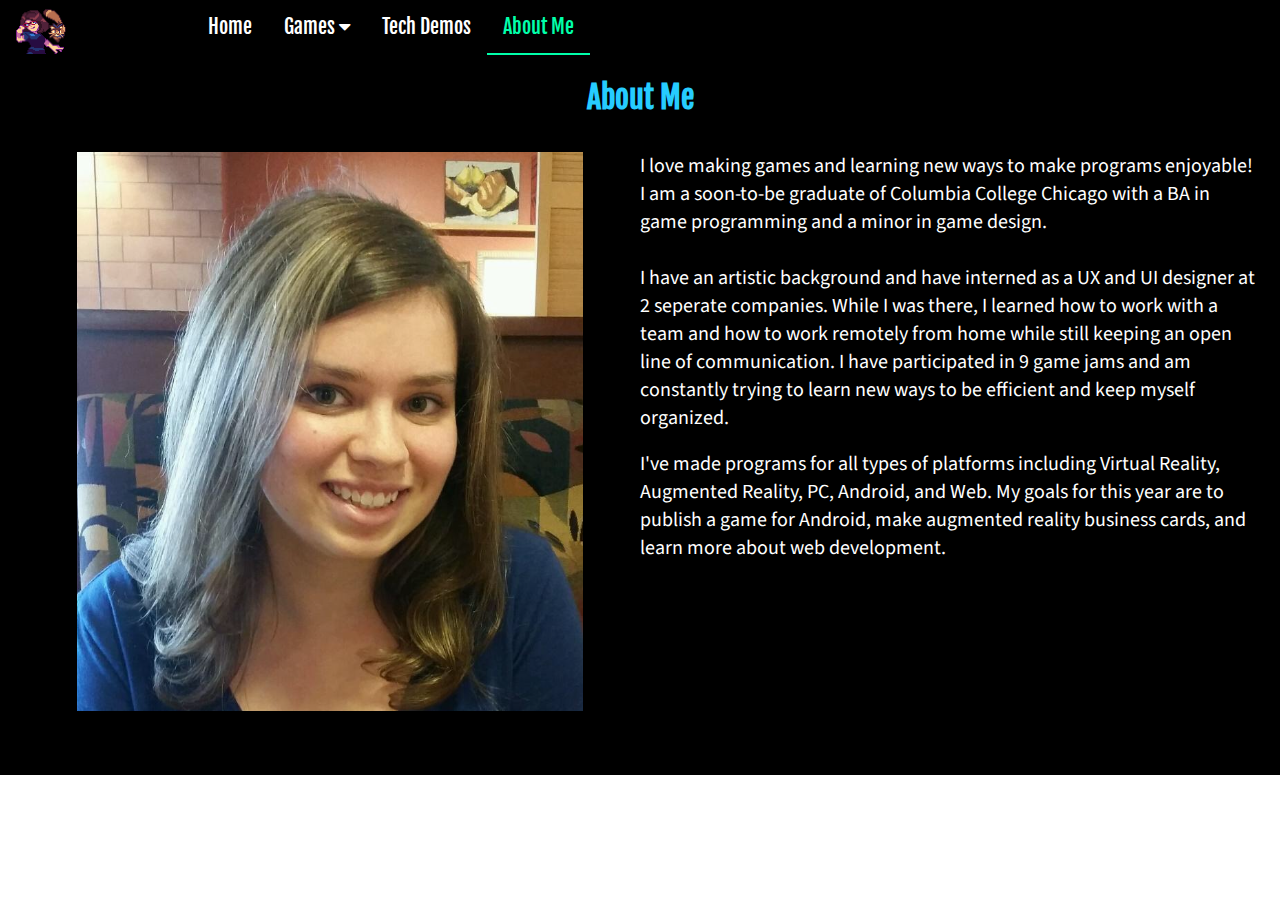
<file: pages/about.html>
<!DOCTYPE html>
<html lang="en">
    
<!--HEAD-->
<head>
  <title>About</title>
  <meta charset="utf-8" name="viewport" content="width=device-width, initial-scale=1.0"/>
    <link rel="stylesheet" type="text/css" href="../css/StyleGuide.css"/>
    <link rel="stylesheet" href="https://cdnjs.cloudflare.com/ajax/libs/font-awesome/4.7.0/css/font-awesome.min.css">
    <link rel="icon" href="images/icon2.ico">
<style>
@import url('https://fonts.googleapis.com/css?family=Fjalla+One|Source+Sans+Pro&display=swap');
</style> 
</head>

<!--BODY-->
<body> 
<!--HEADER-->
<header>
      <div class="topnav" id="myTopnav">
        <div class="logo" href="index.html" ><img src="../images/SophieIcon.png" width="50px" alt="logo-img"></div>
        <div class="nav font-one font-size-small">
            <a href="../index.html" class="White">Home</a>
            
        <div class="dropdown">
            <a class="dropbtn" href="#games">Games 
                    <i class="fa fa-caret-down"></i>
            </a>
            <div class="dropdown-content">
                <a href="KakatteAbout.html">Kakatte Koi Yo!</a>
                <a href="HellevatorAbout.html">Hellevator</a>
                <a href="BanggoraAbout.html">Banggora</a>
                <a href="PollenNationAbout.html">Pollen Nation</a>
                <a href="OnlyDragonAbout.html">The Only Dragon Left</a>
            </div>
        </div> 
            
            <a href="TechDemos.html" class="White">Tech Demos</a>
            <a class="active-nav" href="about.html">About Me</a>
            <a href="javascript:void(0);" class="White icon" onclick="CreateResponsiveNav()"><i class="fa fa-bars"></i></a>
        </div>
    </div>     
</header>
    
<!--MAIN-->
<main class="kakatteMain">
      <h2 class="Blue font-size-big font-one centered">About Me</h2><br><br>
    <div class="two-column-wrapper">
        <section>
        <img src="../images/Sophie.png" class="fullLogo">
        </section>
    
        <section>
            <p class="White font-size-small font-two ">I love making games and learning new ways to make programs enjoyable! I am a soon-to-be graduate of Columbia College Chicago with a BA in game programming and a minor in game design.</p>
            
            <p class="White font-size-small font-two"><br>I have an artistic background and have interned as a UX and UI designer at 2 seperate companies. While I was there, I learned how to work with a team and how to work remotely from home while still keeping an open line of communication. I have participated in 9 game jams and am constantly trying to learn new ways to be efficient and keep myself organized.</p><br>
            
            <p class="White font-size-small font-two">I've made programs for all types of platforms including Virtual Reality, Augmented Reality, PC, Android, and Web. My goals for this year are   to publish a game for Android, make augmented reality business cards, and learn more about web development.</p>
        </section>
    </div>
    <script src="../js/events.js"></script>
</main>
    
<footer></footer>

<!--END BODY-->
</body>
    
    
</html>
</file>
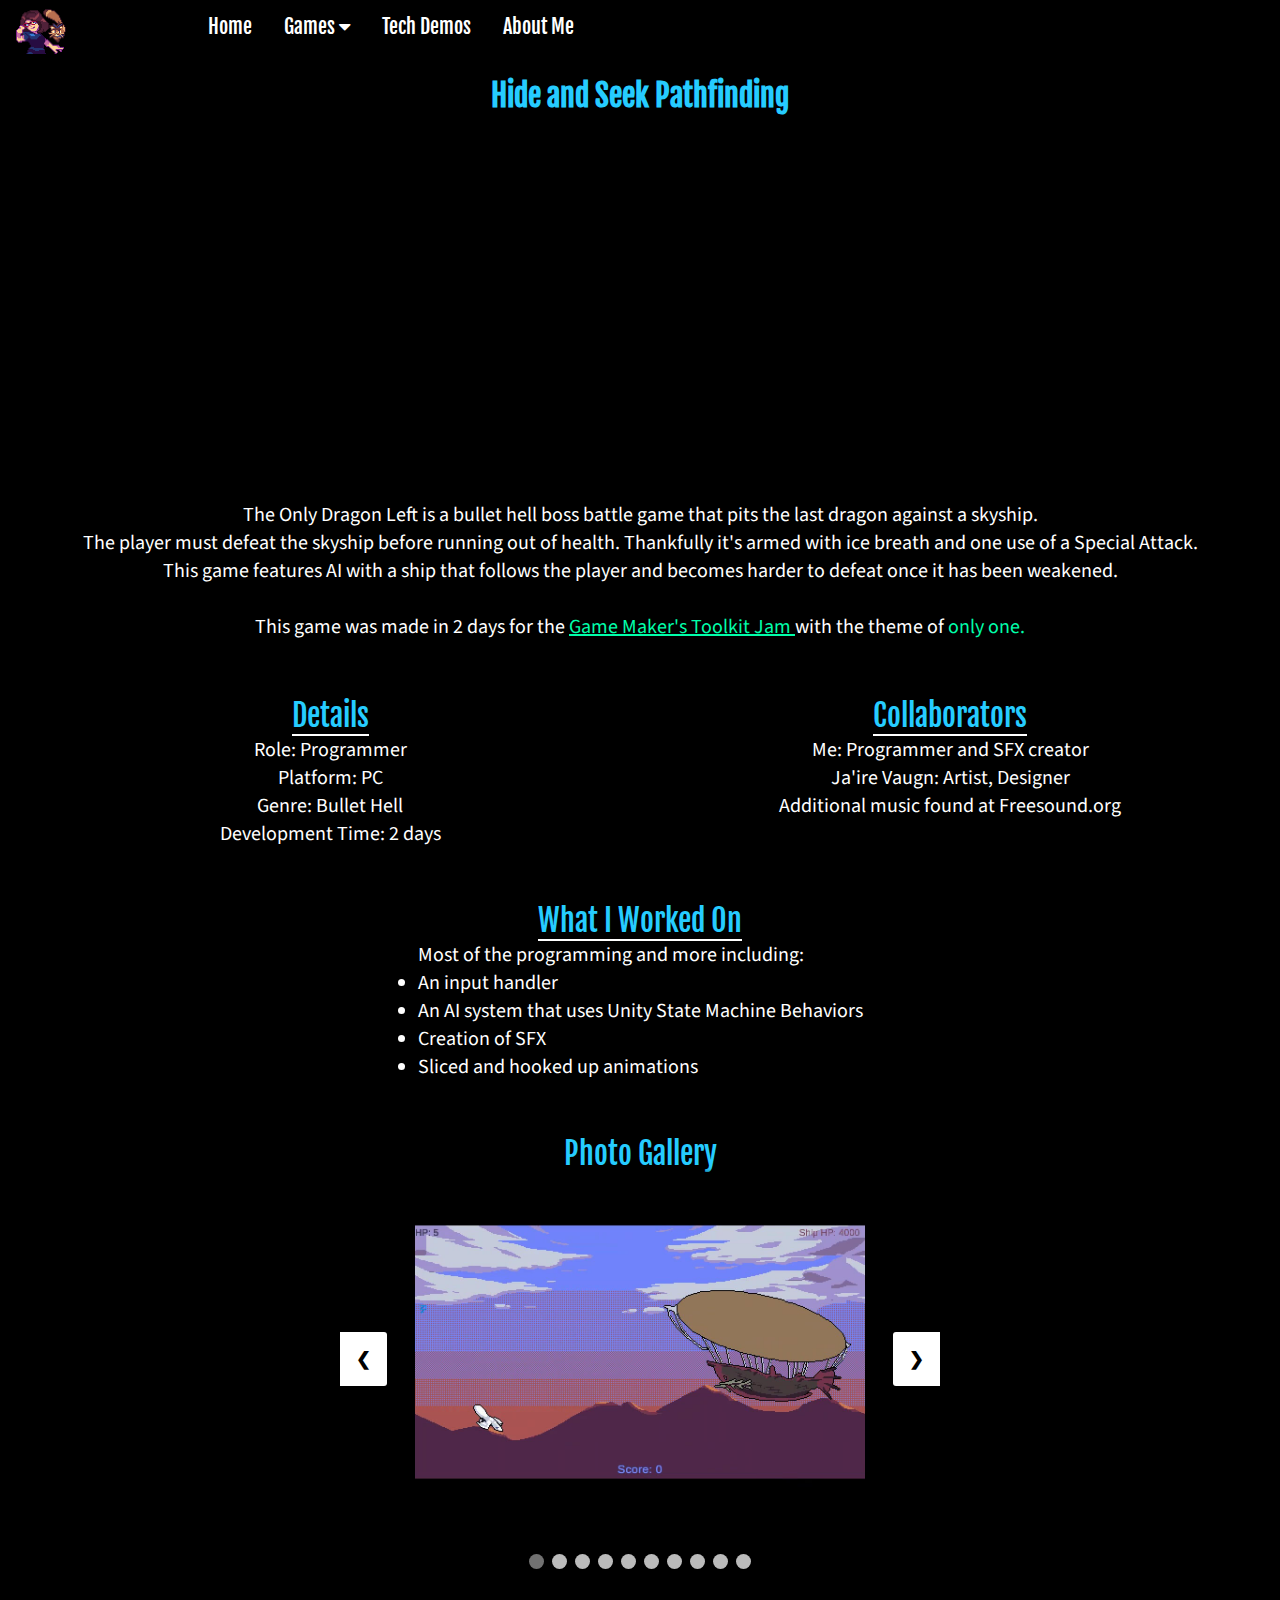
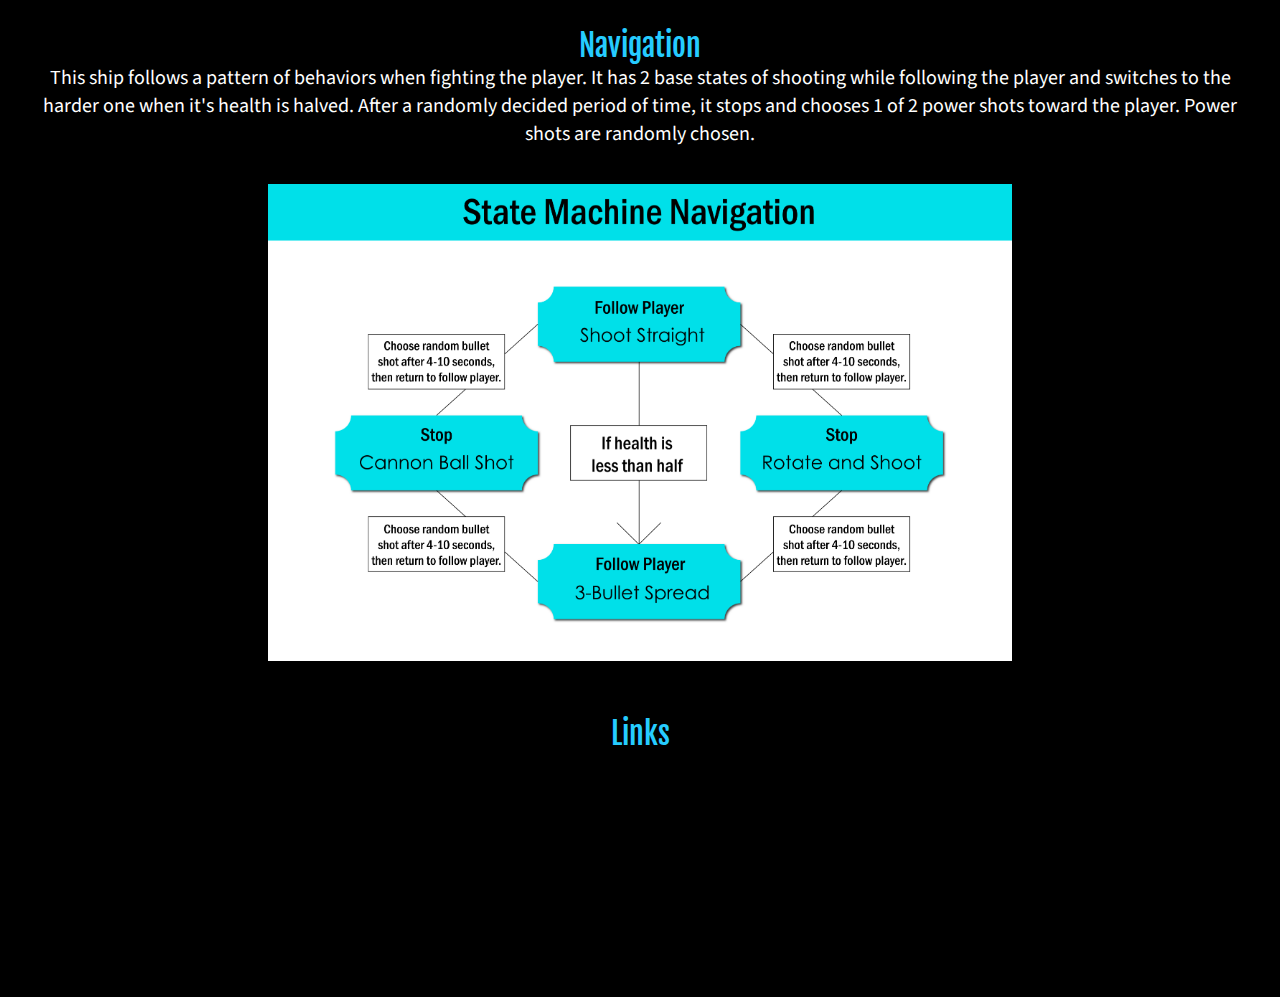
<file: pages/AstarAlgorithmAbout.html>
<!DOCTYPE html>
<html lang="en">
    
<!--HEAD-->
<head>
  <title>About</title>
  <meta charset="utf-8" name="viewport" content="width=device-width, initial-scale=1.0"/>
    <link rel="stylesheet" type="text/css" href="../css/StyleGuide.css"/>
    <link rel="stylesheet" href="https://cdnjs.cloudflare.com/ajax/libs/font-awesome/4.7.0/css/font-awesome.min.css">
    <link rel="icon" href="images/icon2.ico">
<style>
@import url('https://fonts.googleapis.com/css?family=Fjalla+One|Source+Sans+Pro&display=swap');
</style> 
</head>

<!--BODY-->
<body> 
<!--HEADER-->
<header>
    <div class="topnav" id="myTopnav">
        <div class="logo" href="../index.html" ><img src="../images/SophieIcon.png" width="50px" alt="logo-img"></div>
        <div class="nav font-one font-size-small">
            <a href="../index.html" class="White">Home</a>
            
        <div class="dropdown">
            <a class="dropbtn" href="#games">Games 
                    <i class="fa fa-caret-down"></i>
            </a>
            <div class="dropdown-content">
                <a href="KakatteAbout.html">Kakatte Koi Yo!</a>
                <a href="HellevatorAbout.html">Hellevator</a>
                <a href="BanggoraAbout.html">Banggora</a>
                <a href="PollenNationAbout.html">Pollen Nation</a>
                <a class="active-nav" href="OnlyDragonAbout.html">The Only Dragon Left</a>
            </div>
        </div> 
            
            <a href="TechDemos.html" class="White">Tech Demos</a>
            <a href="about.html" class="White">About Me</a>
            <a href="javascript:void(0);" class="White icon" onclick="CreateResponsiveNav()"><i class="fa fa-bars"></i></a>
        </div>
    </div>
</header>
    
<!--MAIN-->
<main>
    <h1 class="Blue font-one font-size-big centered">Hide and Seek Pathfinding</h1>
    <br><br><br>
    
<iframe width="560" height="315" src="https://www.youtube.com/embed/M0uUZ1o1LCM" frameborder="0" allow="accelerometer; autoplay; encrypted-media; gyroscope; picture-in-picture" allowfullscreen></iframe>
    <br>
    
    <p class="White font-size-small font-two centered">
        The Only Dragon Left is a bullet hell boss battle game that pits the last dragon against a skyship.<br>The player must defeat the skyship before running out of health. Thankfully it's armed with ice breath and one use of a Special Attack. <br> This game features AI with a ship that follows the player and becomes harder to defeat once it has been weakened.
        <br><br>This game was made in 2 days for the <span><a href="https://itch.io/jam/gmtk-2019" target="_blank">Game Maker's Toolkit Jam </a></span>with the theme of <span class="Green">only one.</span>
        <br><br><br>

    <div class="two-column-wrapper">
        <section>
        <div class="centered">
            <div class="Blue font-size-big font-one centered underline">Details</div>
        </div>
        <ul class="White font-size-small font-two centered" style="list-style-type:none;">
            <li>Role: Programmer</li>
            <li>Platform: PC</li>
            <li>Genre: Bullet Hell</li>
            <li>Development Time: 2 days</li>
        </ul>
        </section>

        <section>
        <div class="centered">
            <div class="Blue font-size-big font-one centered underline">Collaborators</div>
        </div>
        <ul class="White font-size-small font-two centered" style="list-style-type:none;">
            <li>Me: Programmer and SFX creator</li>
            <li>Ja'ire Vaugn: Artist, Designer</li>
            <li>Additional music found at Freesound.org</li>
        </ul>
        </section>     
    </div>   
    <br><br><br>


    <div class="centered">
    <div class="Blue font-size-big font-one underline">What I Worked On</div>
    </div>
        <ul class="White font-size-small font-two" style="display: table; margin: 0 auto;">
            <li style="list-style-type: none">Most of the programming and more including:</li>
            <li>An input handler</li>
            <li>An AI system that uses Unity State Machine Behaviors</li>
            <li>Creation of SFX</li>
            <li>Sliced and hooked up animations</li>
        </ul>l
        
    <br><br><br>   
    <p class ="Blue font-size-big font-one centered">
        Photo Gallery
    </p>
    
      <div class="slideshow-container">

  <!-- Full-width images with number and caption text -->
  <div class="mySlides fade">
    <img src="../images/DragonPic1.jpg" style="width:100%">
  </div>

  <div class="mySlides fade">
    <img src="../images/DragonPic2.jpg" style="width:100%">
  </div>
          
<div class="mySlides fade">
    <img src="../images/DragonPic3.jpg" style="width:100%">
    </div>
          
    <div class="mySlides fade">
    <img src="../images/DragonPic4.jpg" style="width:100%">
    </div>
          
    <div class="mySlides fade">
    <img src="../images/DragonPic5.jpg" style="width:100%">
    </div>
          
    <div class="mySlides fade">
    <img src="../images/DragonPic6.jpg" style="width:100%">
    </div>   
          
    <div class="mySlides fade">        
    <img src="../images/DragonPic7.jpg" style="width:100%">
    </div>    
          
    <div class="mySlides fade">     
    <img src="../images/DragonPic8.jpg" style="width:100%">
    </div>    
        
    <div class="mySlides fade">     
    <img src="../images/DragonPic9.jpg" style="width:100%">
    </div>    
          
    <div class="mySlides fade">
    <img src="../images/DragonPic10.jpg" style="width:100%">
    </div>

  <!-- Next and previous buttons -->
  <a class="prev" onclick="plusSlides(-1)">&#10094;</a>
  <a class="next" onclick="plusSlides(1)">&#10095;</a>
  </div>
  <br>

<!-- The dots/circles -->
<div style="text-align:center">
  <span class="dot" onclick="currentSlide(1)"></span>
  <span class="dot" onclick="currentSlide(2)"></span>
  <span class="dot" onclick="currentSlide(3)"></span>
  <span class="dot" onclick="currentSlide(4)"></span>
  <span class="dot" onclick="currentSlide(5)"></span>  
  <span class="dot" onclick="currentSlide(6)"></span>  
  <span class="dot" onclick="currentSlide(7)"></span>  
  <span class="dot" onclick="currentSlide(8)"></span>  
  <span class="dot" onclick="currentSlide(9)"></span>  
  <span class="dot" onclick="currentSlide(10)"></span>
</div>   
    
<br><br><br>
    
    <div class="Blue font-size-big font-one centered">Navigation</div>
    <div class="White font-size-small font-two centered">This ship follows a pattern of behaviors when fighting the player. It has 2 base states of shooting while following the player and switches to the harder one when it's health is halved. After a randomly decided period of time, it stops and chooses 1 of 2 power shots toward the player. Power shots are randomly chosen.</div>
    <br><br>
    
    <img src="../images/navigationChart.png" class="centered-image" style="width:60%">
    
    <br><br><br>
    <div class="Blue font-size-big font-one centered">Links</div>
    <br>
    
<iframe frameborder="0" src="https://itch.io/embed/462665?bg_color=222222&amp;fg_color=a8639b&amp;link_color=6c88ff&amp;border_color=ae6a6e" width="552" height="167"><a href="https://definitelynotashark.itch.io/the-only-dragon-left">The Only Dragon Left by DefinitelyNotAShark</a></iframe>

    <script src="../js/events.js"></script>
</main>
    
<footer></footer>

<!--END BODY-->
</body>
    
</html>
</file>
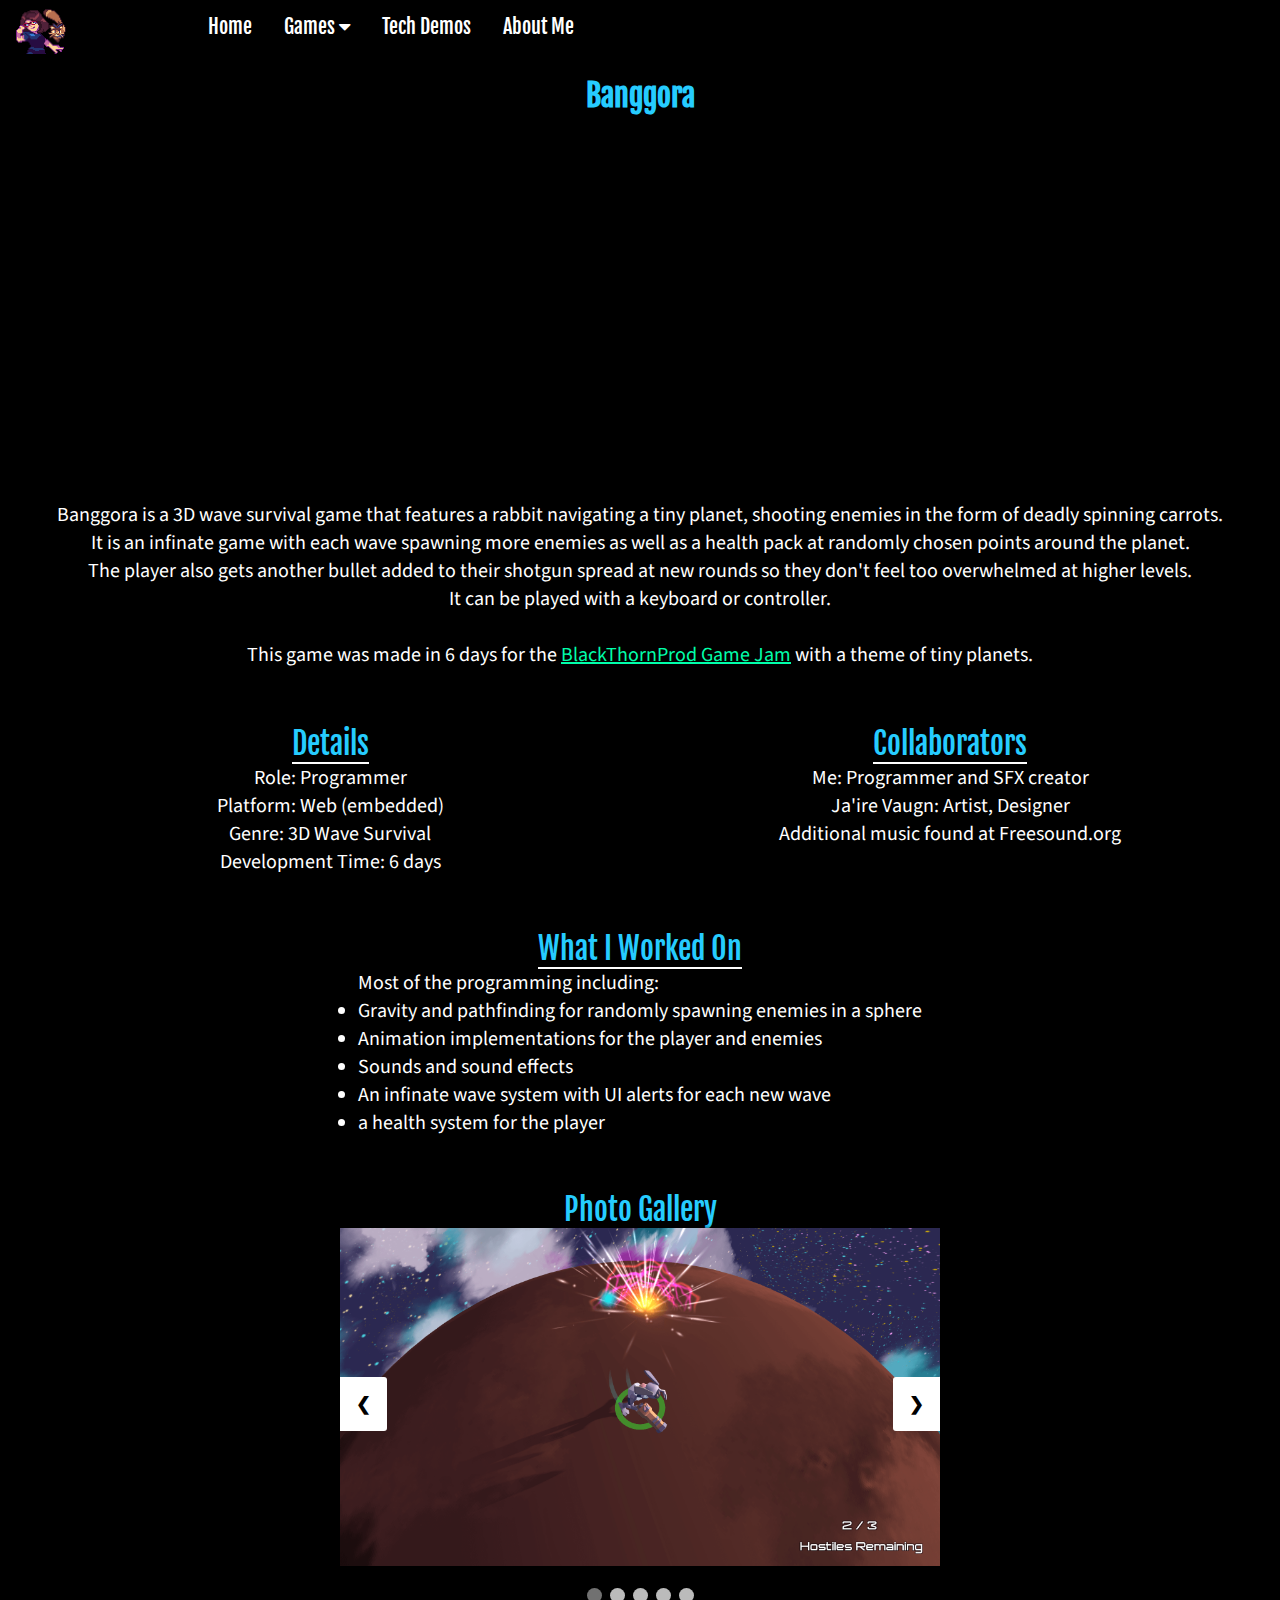
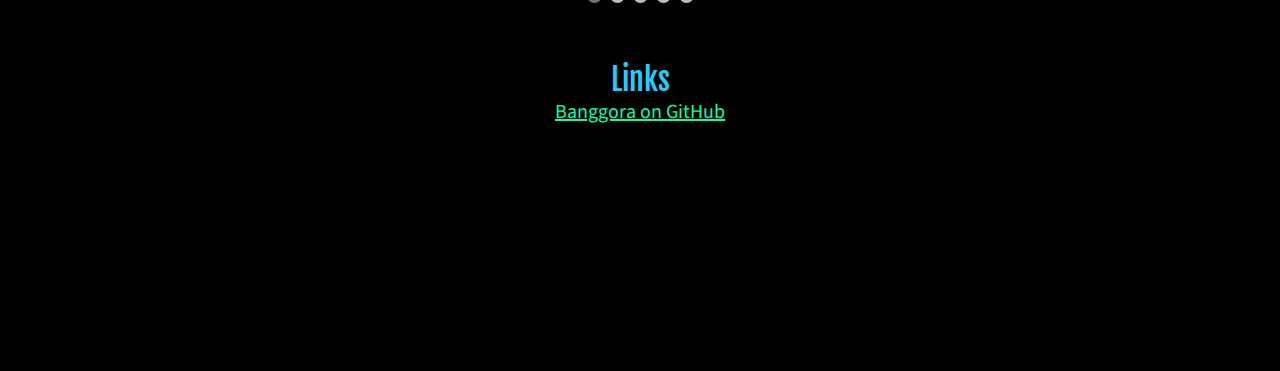
<file: pages/BanggoraAbout.html>
<!DOCTYPE html>
<html lang="en">
    
<!--HEAD-->
<head>
  <title>About</title>
  <meta charset="utf-8" name="viewport" content="width=device-width, initial-scale=1.0"/>
    <link rel="stylesheet" type="text/css" href="../css/StyleGuide.css"/>
    <link rel="stylesheet" href="https://cdnjs.cloudflare.com/ajax/libs/font-awesome/4.7.0/css/font-awesome.min.css">
    <link rel="icon" href="images/icon2.ico">
<style>
@import url('https://fonts.googleapis.com/css?family=Fjalla+One|Source+Sans+Pro&display=swap');
</style> 
</head>

<!--BODY-->
<body> 
<!--HEADER-->
<header>
     <div class="topnav" id="myTopnav">
        <div class="logo" href="../index.html" ><img src="../images/SophieIcon.png" width="50px" alt="logo-img"></div>
        <div class="nav font-one font-size-small">
            <a href="../index.html" class="White">Home</a>
            
        <div class="dropdown">
            <a class="dropbtn" href="#games">Games 
                    <i class="fa fa-caret-down"></i>
            </a>
            <div class="dropdown-content">
                <a href="KakatteAbout.html">Kakatte Koi Yo!</a>
                <a href="HellevatorAbout.html">Hellevator</a>
                <a class="active-nav" href="BanggoraAbout.html">Banggora</a>
                <a href="PollenNationAbout.html">Pollen Nation</a>
                <a href="OnlyDragonAbout.html">The Only Dragon Left</a>
            </div>
        </div> 
            
            <a href="TechDemos.html" class="White">Tech Demos</a>
            <a href="about.html" class="White">About Me</a>
            <a href="javascript:void(0);" class="White icon" onclick="CreateResponsiveNav()"><i class="fa fa-bars"></i></a>
        </div>
    </div> 
</header>
    
<!--MAIN-->
<main>
    <h1 class="Blue font-one font-size-big centered">Banggora</h1>
    <br><br><br>
    
  <iframe width="560" height="315" src="https://www.youtube.com/embed/NDlnKOZry_A" frameborder="0" allow="accelerometer; autoplay; encrypted-media; gyroscope; picture-in-picture" allowfullscreen></iframe>
    
    <br>
    
    <p class="White font-size-small font-two centered">
        Banggora is a 3D wave survival game that features a rabbit navigating a tiny planet, shooting enemies in the form of deadly spinning carrots.<br>It is an infinate game with each wave spawning more enemies as well as a health pack at randomly chosen points around the planet.<br>The player also gets another bullet added to their shotgun spread at new rounds so they don't feel too overwhelmed at higher levels.<br> It can be played with a keyboard or controller.<br><br> This game was made in 6 days for the <span><a href="https://itch.io/jam/blackthornprodgamejam2" target="_blank">BlackThornProd Game Jam</a></span> with a theme of tiny planets.
        <br><br><br>

    <div class="two-column-wrapper">
        <section>
        <div class="centered">
            <div class="Blue font-size-big font-one centered underline">Details</div>
        </div>
        <ul class="White font-size-small font-two centered" style="list-style-type:none;">
            <li>Role: Programmer</li>
            <li>Platform: Web (embedded)</li>
            <li>Genre: 3D Wave Survival</li>
            <li>Development Time: 6 days</li>
        </ul>
        </section>

        <section>
        <div class="centered">
            <div class="Blue font-size-big font-one centered underline">Collaborators</div>
        </div>
        <ul class="White font-size-small font-two centered" style="list-style-type:none;">
            <li>Me: Programmer and SFX creator</li>
            <li>Ja'ire Vaugn: Artist, Designer</li>
            <li>Additional music found at Freesound.org</li>
        </ul>
        </section>     
    </div>   
    <br><br><br>


    <div class="centered">
    <div class="Blue font-size-big font-one underline">What I Worked On</div>
    </div>
        <ul class="White font-size-small font-two" style="display: table; margin: 0 auto;">
            <li style="list-style-type: none">Most of the programming including:</li>
            <li>Gravity and pathfinding for randomly spawning enemies in a sphere</li>
            <li>Animation implementations for the player and enemies</li>
            <li>Sounds and sound effects</li>
            <li>An infinate wave system with UI alerts for each new wave</li>
            <li>a health system for the player</li>
        </ul>l
        
    <br><br><br>   
    <p class ="Blue font-size-big font-one centered">
        Photo Gallery
    </p>
    
      <div class="slideshow-container">

  <!-- Full-width images with number and caption text -->
  <div class="mySlides fade">
    <img src="../images/banggoraThumbnail.PNG" style="width:100%">
  </div>

  <div class="mySlides fade">
    <img src="../images/banggoraThumbnail2.PNG" style="width:100%">
  </div>
          
<div class="mySlides fade">
    <img src="../images/banggora3.jpg" style="width:100%">
    </div>
          
    <div class="mySlides fade">
    <img src="../images/banggora4.jpg" style="width:100%">
    </div>
          
    <div class="mySlides fade">
    <img src="../images/banggora5..PNG" style="width:100%">
    </div>
    

  <!-- Next and previous buttons -->
  <a class="prev" onclick="plusSlides(-1)">&#10094;</a>
  <a class="next" onclick="plusSlides(1)">&#10095;</a>
  </div>
  <br>

<!-- The dots/circles -->
<div style="text-align:center">
  <span class="dot" onclick="currentSlide(1)"></span>
  <span class="dot" onclick="currentSlide(2)"></span>
  <span class="dot" onclick="currentSlide(3)"></span>
  <span class="dot" onclick="currentSlide(4)"></span>
  <span class="dot" onclick="currentSlide(5)"></span>
</div>   
    
    
    <br><br><br>
    <div class="Blue font-size-big font-one centered">Links</div>
    <ul class="White font-size-small font-two centered" style="list-style-type: none" >
        <li><a href="https://github.com/DefinitelyNotAShark/Tiny_Planet_Game" target="_blank">Banggora on GitHub</a></li>
    </ul>
    <br>
    
    <iframe frameborder="0" src="https://itch.io/embed/379338?bg_color=afbfd2&amp;fg_color=251d38&amp;link_color=fa5b79&amp;border_color=6e86a0" width="552" height="167"><a href="https://fxy.itch.io/banggora">Moonlight Banggora by Fxy, DefinitelyNotAShark</a></iframe>

    <script src="../js/events.js"></script>
</main>
    
<footer></footer>

<!--END BODY-->
</body>
    
</html>
</file>
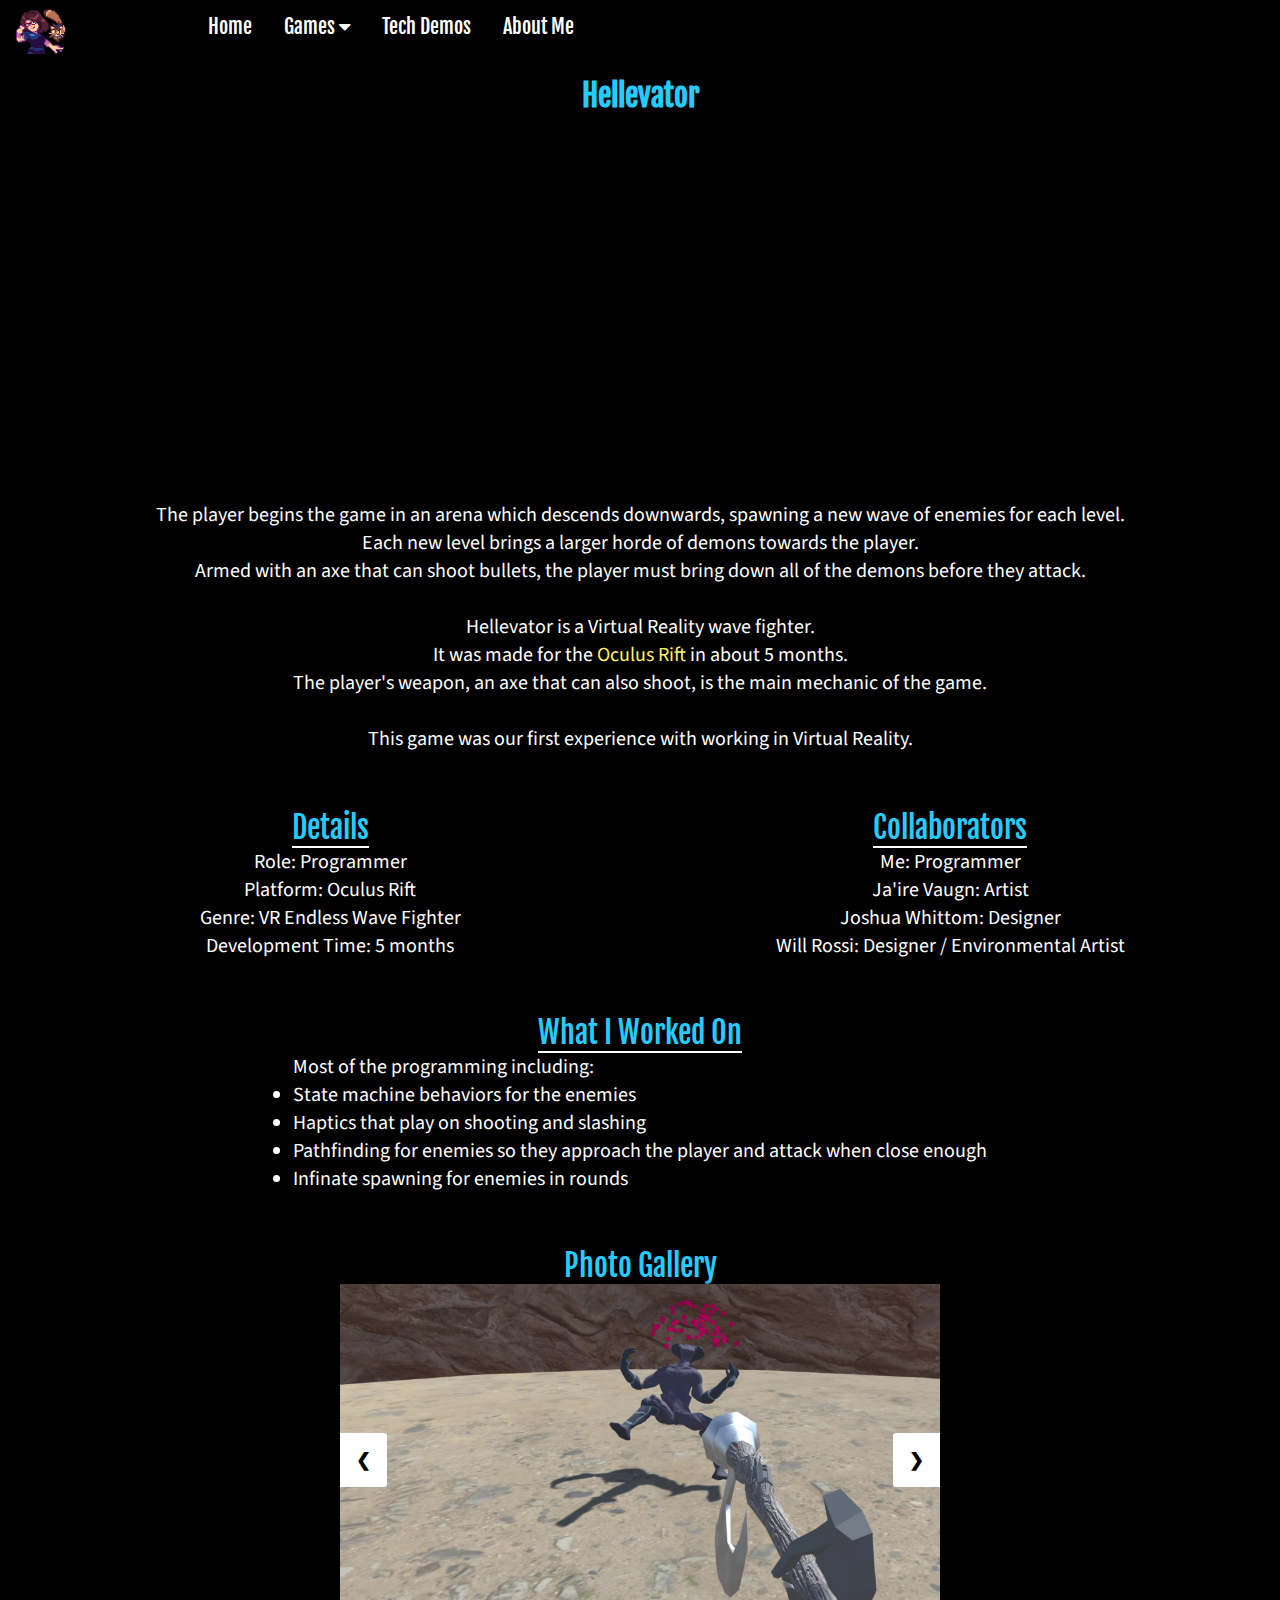
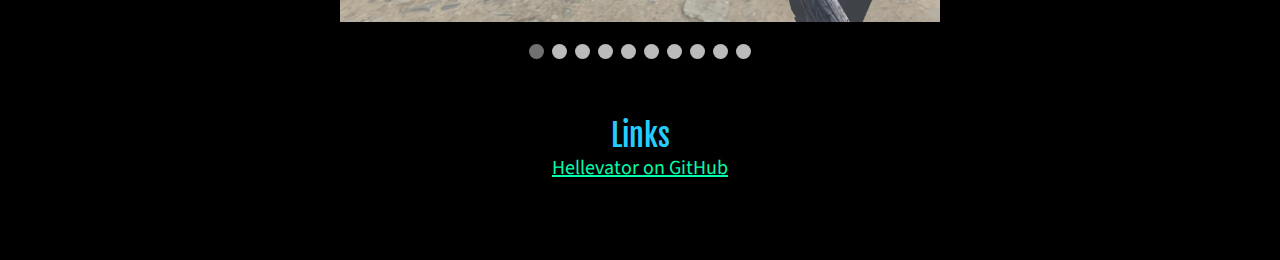
<file: pages/HellevatorAbout.html>
<!DOCTYPE html>
<html lang="en">
    
<!--HEAD-->
<head>
  <title>About</title>
  <meta charset="utf-8" name="viewport" content="width=device-width, initial-scale=1.0"/>
    <link rel="stylesheet" type="text/css" href="../css/StyleGuide.css"/>
    <link rel="stylesheet" href="https://cdnjs.cloudflare.com/ajax/libs/font-awesome/4.7.0/css/font-awesome.min.css">
    <link rel="icon" href="images/icon2.ico">
<style>
@import url('https://fonts.googleapis.com/css?family=Fjalla+One|Source+Sans+Pro&display=swap');
</style> 
</head>

<!--BODY-->
<body> 
<!--HEADER-->
<header>
    <div class="topnav" id="myTopnav">
        <div class="logo" href="../index.html" ><img src="../images/SophieIcon.png" width="50px" alt="logo-img"></div>
        <div class="nav font-one font-size-small">
            <a href="../index.html" class="White">Home</a>
            
        <div class="dropdown">
            <a class="dropbtn" href="#games">Games 
                    <i class="fa fa-caret-down"></i>
            </a>
            <div class="dropdown-content">
                <a href="KakatteAbout.html">Kakatte Koi Yo!</a>
                <a class="active-nav" href="HellevatorAbout.html">Hellevator</a>
                <a href="BanggoraAbout.html">Banggora</a>
                <a href="PollenNationAbout.html">Pollen Nation</a>
            </div>
        </div> 
            
            <a href="TechDemos.html" class="White">Tech Demos</a>
            <a href="about.html" class="White">About Me</a>
            <a href="javascript:void(0);" class="White icon" onclick="CreateResponsiveNav()"><i class="fa fa-bars"></i></a>
        </div>
    </div> 
</header>
    
<!--MAIN-->
<main>
    <h1 class="Blue font-one font-size-big centered">Hellevator</h1>
    <br><br><br>
    
<iframe width="560" height="315" src="https://www.youtube.com/embed/Rb3RPpri4MA" frameborder="0" allow="accelerometer; autoplay; encrypted-media; gyroscope; picture-in-picture" allowfullscreen></iframe>
    
    <br>
    
    <p class="White font-size-small font-two centered">
        The player begins the game in an arena which descends downwards, spawning a new wave of enemies for each level.<br>Each new level brings a larger horde of demons towards the player.<br>Armed with an axe that can shoot bullets, the player must bring down all of the demons before they attack.<br><br>Hellevator is a Virtual Reality wave fighter.<br>It was made for the <span class="Yellow">Oculus Rift</span> in about 5 months. <br> The player's weapon, an axe that can also shoot, is the main mechanic of the game.<br><br> This game was our first experience with working in Virtual Reality.
        <br><br><br>

    <div class="two-column-wrapper">
        <section>
        <div class="centered">
            <div class="Blue font-size-big font-one centered underline">Details</div>
        </div>
        <ul class="White font-size-small font-two centered" style="list-style-type:none;">
            <li>Role: Programmer</li>
            <li>Platform: Oculus Rift</li>
            <li>Genre: VR Endless Wave Fighter</li>
            <li>Development Time: 5 months</li>
        </ul>
        </section>

        <section>
        <div class="centered">
            <div class="Blue font-size-big font-one centered underline">Collaborators</div>
        </div>
        <ul class="White font-size-small font-two centered" style="list-style-type:none;">
            <li>Me: Programmer</li>
            <li>Ja'ire Vaugn: Artist</li>
            <li>Joshua Whittom: Designer</li>
            <li>Will Rossi: Designer / Environmental Artist</li>
        </ul>
        </section>     
    </div>   
    <br><br><br>


    <div class="centered">
    <div class="Blue font-size-big font-one underline">What I Worked On</div>
    </div>
        <ul class="White font-size-small font-two" style="display: table; margin: 0 auto;">
            <li style="list-style-type: none">Most of the programming including:</li>
            <li>State machine behaviors for the enemies</li>
            <li>Haptics that play on shooting and slashing</li>
            <li>Pathfinding for enemies so they approach the player and attack when close enough</li>
            <li>Infinate spawning for enemies in rounds</li>
        </ul>
        
    <br><br><br>   
    <p class ="Blue font-size-big font-one centered">
        Photo Gallery
    </p>
    
      <div class="slideshow-container">

  <!-- Full-width images with number and caption text -->
  <div class="mySlides fade">
    <img src="../images/hell1.jpg" style="width:100%">
  </div>

  <div class="mySlides fade">
    <img src="../images/hell2.jpg" style="width:100%">
  </div>

  <div class="mySlides fade">
    <img src="../images/hell3.jpg" style="width:100%">
  </div>
          
  <div class="mySlides fade">
    <img src="../images/hell4.jpg" style="width:100%">
  </div>
          
  <div class="mySlides fade">
    <img src="../images/hell5.jpg" style="width:100%">
  </div>
          
  <div class="mySlides fade">
    <img src="../images/hell6.jpg" style="width:100%">
  </div>
          
  <div class="mySlides fade">
    <img src="../images/hell7.jpg" style="width:100%">
  </div>
          
  <div class="mySlides fade">
    <img src="../images/hell8.jpg" style="width:100%">
  </div>
  
  <div class="mySlides fade">
    <img src="../images/hell9.jpg" style="width:100%">
  </div>
          
  <div class="mySlides fade">
    <img src="../images/hell10.jpg" style="width:100%">
  </div>
    

  <!-- Next and previous buttons -->
  <a class="prev" onclick="plusSlides(-1)">&#10094;</a>
  <a class="next" onclick="plusSlides(1)">&#10095;</a>
  </div>
  <br>

<!-- The dots/circles -->
<div style="text-align:center">
  <span class="dot" onclick="currentSlide(1)"></span>
  <span class="dot" onclick="currentSlide(2)"></span>
  <span class="dot" onclick="currentSlide(3)"></span>
  <span class="dot" onclick="currentSlide(4)"></span>
  <span class="dot" onclick="currentSlide(5)"></span>
  <span class="dot" onclick="currentSlide(6)"></span>
  <span class="dot" onclick="currentSlide(7)"></span>
  <span class="dot" onclick="currentSlide(8)"></span>
  <span class="dot" onclick="currentSlide(9)"></span>
  <span class="dot" onclick="currentSlide(10)"></span>
</div>   
    
    
    <br><br><br>
    <div class="Blue font-size-big font-one centered">Links</div>
    <ul class="White font-size-small font-two centered" style="list-style-type: none" >
        <li><a href="https://github.com/DefinitelyNotAShark/Demon-Room-Sword-Shield-Gun" target="_blank">Hellevator on GitHub</a></li>
    </ul>
    <br>

    <script src="../js/events.js"></script>
</main>
    
<footer></footer>

<!--END BODY-->
</body>
    
    
</html>
</file>
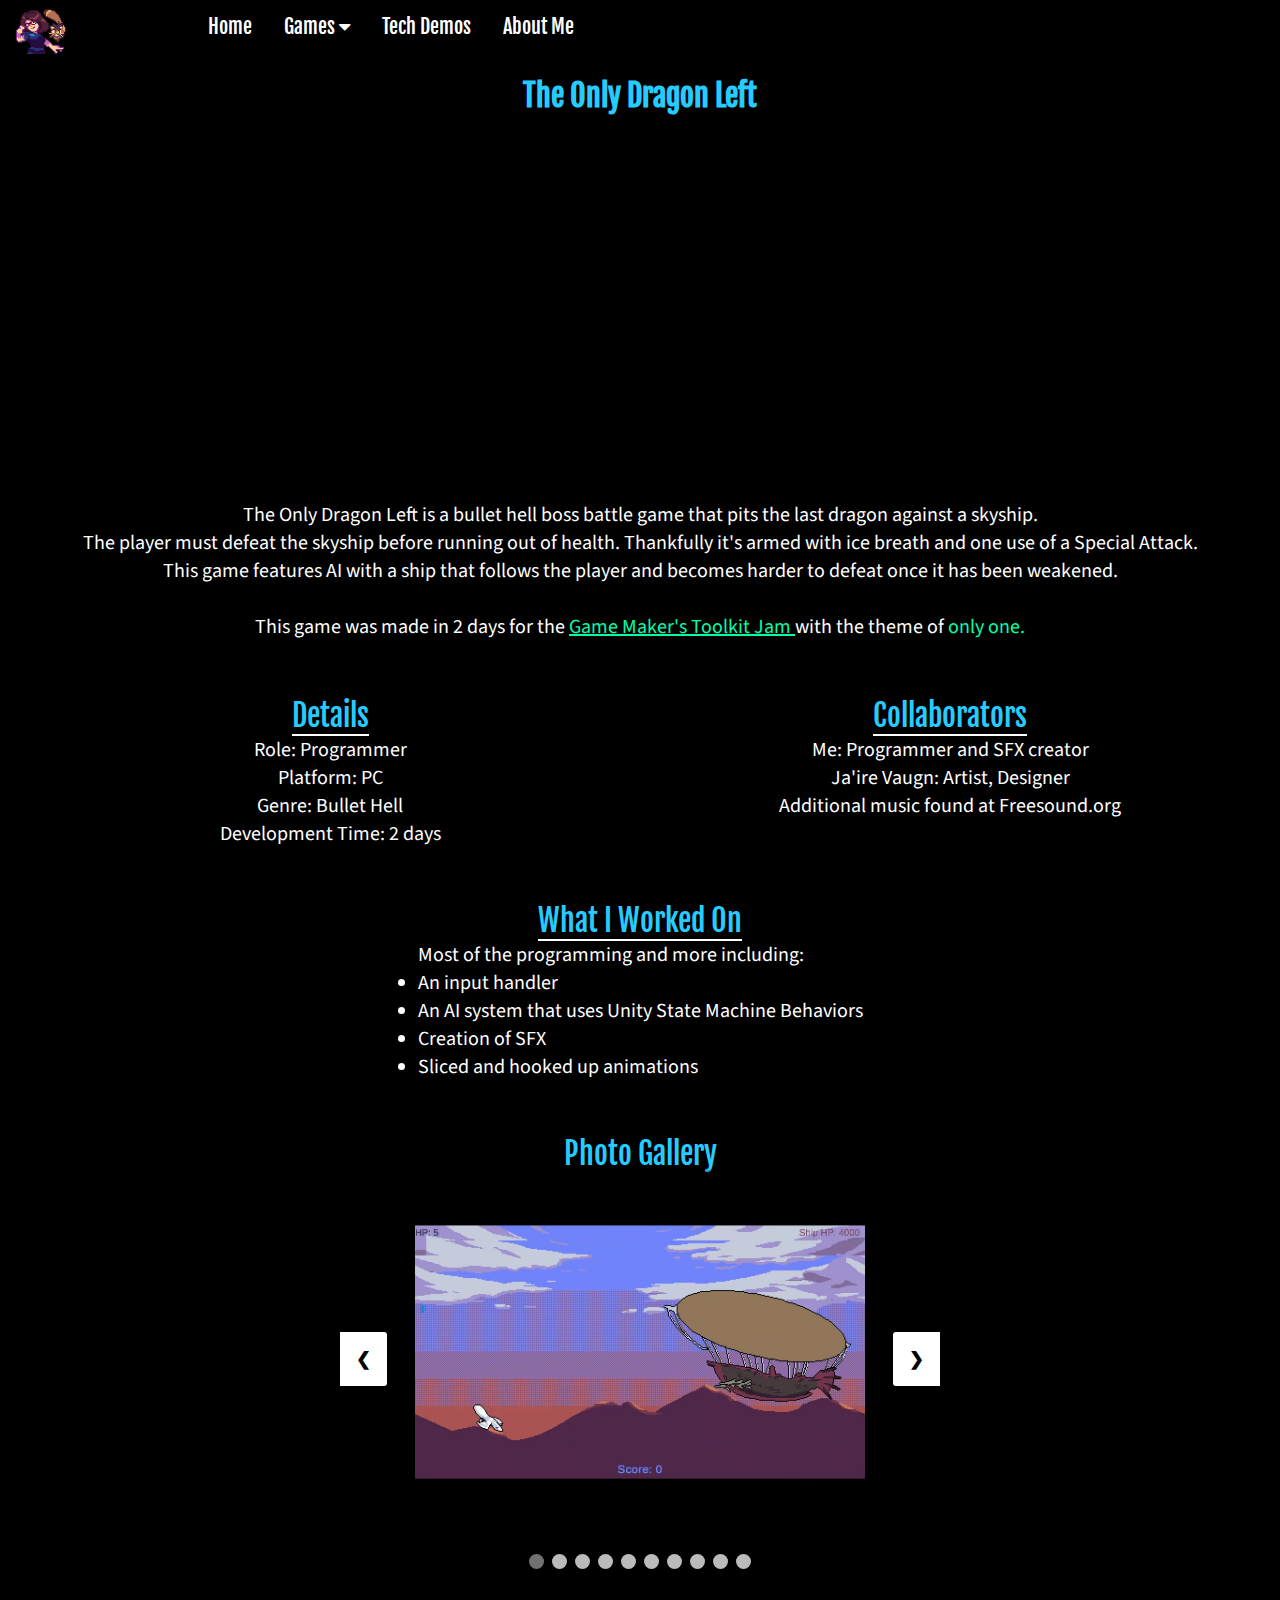
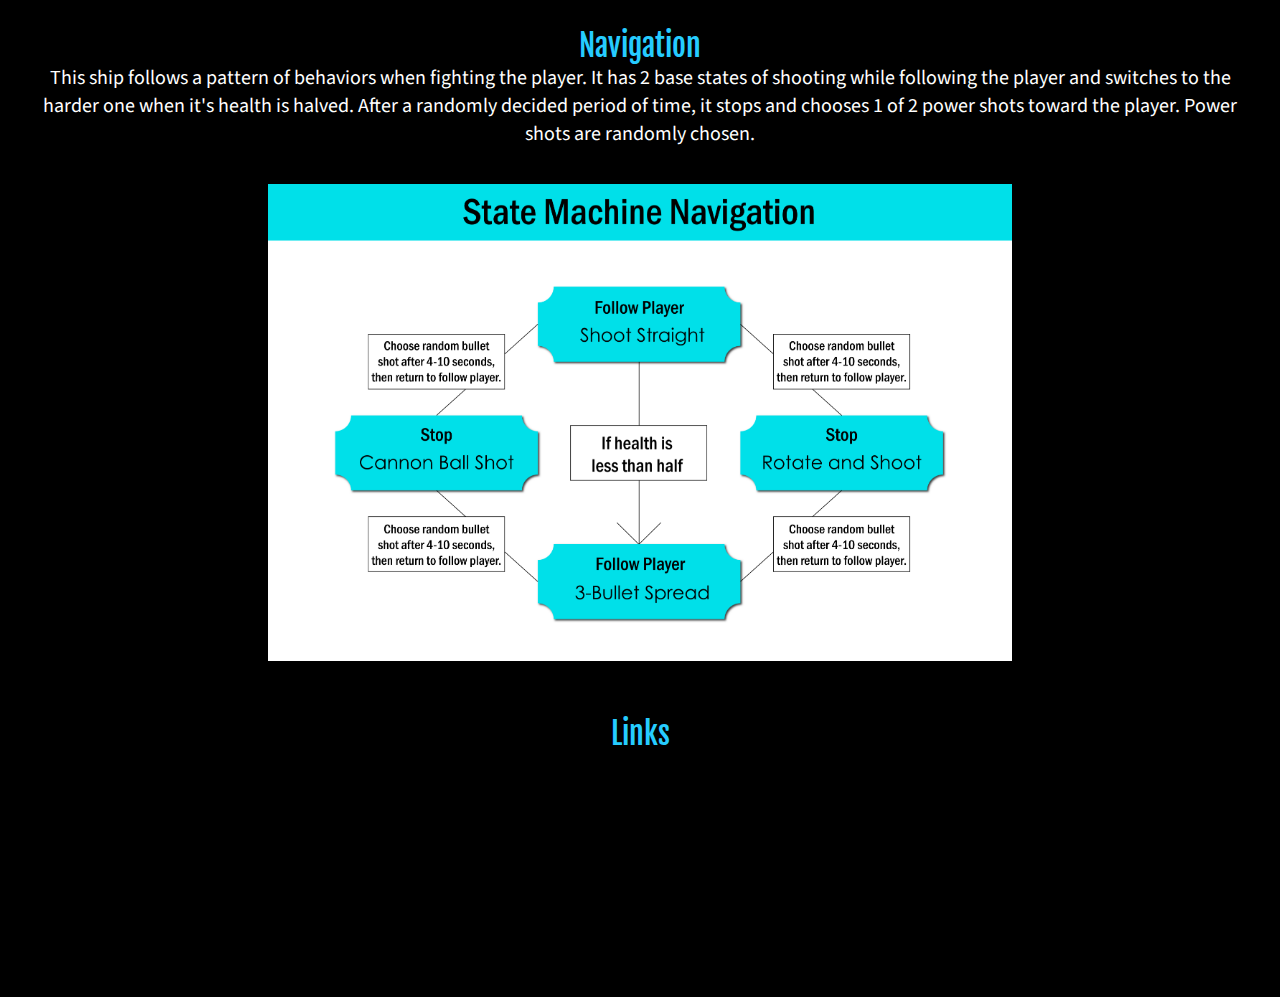
<file: pages/OnlyDragonAbout.html>
<!DOCTYPE html>
<html lang="en">
    
<!--HEAD-->
<head>
  <title>About</title>
  <meta charset="utf-8" name="viewport" content="width=device-width, initial-scale=1.0"/>
    <link rel="stylesheet" type="text/css" href="../css/StyleGuide.css"/>
    <link rel="stylesheet" href="https://cdnjs.cloudflare.com/ajax/libs/font-awesome/4.7.0/css/font-awesome.min.css">
    <link rel="icon" href="images/icon2.ico">
<style>
@import url('https://fonts.googleapis.com/css?family=Fjalla+One|Source+Sans+Pro&display=swap');
</style> 
</head>

<!--BODY-->
<body> 
<!--HEADER-->
<header>
    <div class="topnav" id="myTopnav">
        <div class="logo" href="../index.html" ><img src="../images/SophieIcon.png" width="50px" alt="logo-img"></div>
        <div class="nav font-one font-size-small">
            <a href="../index.html" class="White">Home</a>
            
        <div class="dropdown">
            <a class="dropbtn" href="#games">Games 
                    <i class="fa fa-caret-down"></i>
            </a>
            <div class="dropdown-content">
                <a href="KakatteAbout.html">Kakatte Koi Yo!</a>
                <a href="HellevatorAbout.html">Hellevator</a>
                <a href="BanggoraAbout.html">Banggora</a>
                <a href="PollenNationAbout.html">Pollen Nation</a>
                <a class="active-nav" href="OnlyDragonAbout.html">The Only Dragon Left</a>
            </div>
        </div> 
            
            <a href="TechDemos.html" class="White">Tech Demos</a>
            <a href="about.html" class="White">About Me</a>
            <a href="javascript:void(0);" class="White icon" onclick="CreateResponsiveNav()"><i class="fa fa-bars"></i></a>
        </div>
    </div>
</header>
    
<!--MAIN-->
<main>
    <h1 class="Blue font-one font-size-big centered">The Only Dragon Left</h1>
    <br><br><br>
    
<iframe width="560" height="315" src="https://www.youtube.com/embed/M0uUZ1o1LCM" frameborder="0" allow="accelerometer; autoplay; encrypted-media; gyroscope; picture-in-picture" allowfullscreen></iframe>
    <br>
    
    <p class="White font-size-small font-two centered">
        The Only Dragon Left is a bullet hell boss battle game that pits the last dragon against a skyship.<br>The player must defeat the skyship before running out of health. Thankfully it's armed with ice breath and one use of a Special Attack. <br> This game features AI with a ship that follows the player and becomes harder to defeat once it has been weakened.
        <br><br>This game was made in 2 days for the <span><a href="https://itch.io/jam/gmtk-2019" target="_blank">Game Maker's Toolkit Jam </a></span>with the theme of <span class="Green">only one.</span>
        <br><br><br>

    <div class="two-column-wrapper">
        <section>
        <div class="centered">
            <div class="Blue font-size-big font-one centered underline">Details</div>
        </div>
        <ul class="White font-size-small font-two centered" style="list-style-type:none;">
            <li>Role: Programmer</li>
            <li>Platform: PC</li>
            <li>Genre: Bullet Hell</li>
            <li>Development Time: 2 days</li>
        </ul>
        </section>

        <section>
        <div class="centered">
            <div class="Blue font-size-big font-one centered underline">Collaborators</div>
        </div>
        <ul class="White font-size-small font-two centered" style="list-style-type:none;">
            <li>Me: Programmer and SFX creator</li>
            <li>Ja'ire Vaugn: Artist, Designer</li>
            <li>Additional music found at Freesound.org</li>
        </ul>
        </section>     
    </div>   
    <br><br><br>


    <div class="centered">
    <div class="Blue font-size-big font-one underline">What I Worked On</div>
    </div>
        <ul class="White font-size-small font-two" style="display: table; margin: 0 auto;">
            <li style="list-style-type: none">Most of the programming and more including:</li>
            <li>An input handler</li>
            <li>An AI system that uses Unity State Machine Behaviors</li>
            <li>Creation of SFX</li>
            <li>Sliced and hooked up animations</li>
        </ul>l
        
    <br><br><br>   
    <p class ="Blue font-size-big font-one centered">
        Photo Gallery
    </p>
    
      <div class="slideshow-container">

  <!-- Full-width images with number and caption text -->
  <div class="mySlides fade">
    <img src="../images/DragonPic1.jpg" style="width:100%">
  </div>

  <div class="mySlides fade">
    <img src="../images/DragonPic2.jpg" style="width:100%">
  </div>
          
<div class="mySlides fade">
    <img src="../images/DragonPic3.jpg" style="width:100%">
    </div>
          
    <div class="mySlides fade">
    <img src="../images/DragonPic4.jpg" style="width:100%">
    </div>
          
    <div class="mySlides fade">
    <img src="../images/DragonPic5.jpg" style="width:100%">
    </div>
          
    <div class="mySlides fade">
    <img src="../images/DragonPic6.jpg" style="width:100%">
    </div>   
          
    <div class="mySlides fade">        
    <img src="../images/DragonPic7.jpg" style="width:100%">
    </div>    
          
    <div class="mySlides fade">     
    <img src="../images/DragonPic8.jpg" style="width:100%">
    </div>    
        
    <div class="mySlides fade">     
    <img src="../images/DragonPic9.jpg" style="width:100%">
    </div>    
          
    <div class="mySlides fade">
    <img src="../images/DragonPic10.jpg" style="width:100%">
    </div>

  <!-- Next and previous buttons -->
  <a class="prev" onclick="plusSlides(-1)">&#10094;</a>
  <a class="next" onclick="plusSlides(1)">&#10095;</a>
  </div>
  <br>

<!-- The dots/circles -->
<div style="text-align:center">
  <span class="dot" onclick="currentSlide(1)"></span>
  <span class="dot" onclick="currentSlide(2)"></span>
  <span class="dot" onclick="currentSlide(3)"></span>
  <span class="dot" onclick="currentSlide(4)"></span>
  <span class="dot" onclick="currentSlide(5)"></span>  
  <span class="dot" onclick="currentSlide(6)"></span>  
  <span class="dot" onclick="currentSlide(7)"></span>  
  <span class="dot" onclick="currentSlide(8)"></span>  
  <span class="dot" onclick="currentSlide(9)"></span>  
  <span class="dot" onclick="currentSlide(10)"></span>
</div>   
    
<br><br><br>
    
    <div class="Blue font-size-big font-one centered">Navigation</div>
    <div class="White font-size-small font-two centered">This ship follows a pattern of behaviors when fighting the player. It has 2 base states of shooting while following the player and switches to the harder one when it's health is halved. After a randomly decided period of time, it stops and chooses 1 of 2 power shots toward the player. Power shots are randomly chosen.</div>
    <br><br>
    
    <img src="../images/navigationChart.png" class="centered-image" style="width:60%">
    
    <br><br><br>
    <div class="Blue font-size-big font-one centered">Links</div>
    <br>
    
<iframe frameborder="0" src="https://itch.io/embed/462665?bg_color=222222&amp;fg_color=a8639b&amp;link_color=6c88ff&amp;border_color=ae6a6e" width="552" height="167"><a href="https://definitelynotashark.itch.io/the-only-dragon-left">The Only Dragon Left by DefinitelyNotAShark</a></iframe>

    <script src="../js/events.js"></script>
</main>
    
<footer></footer>

<!--END BODY-->
</body>
    
</html>
</file>
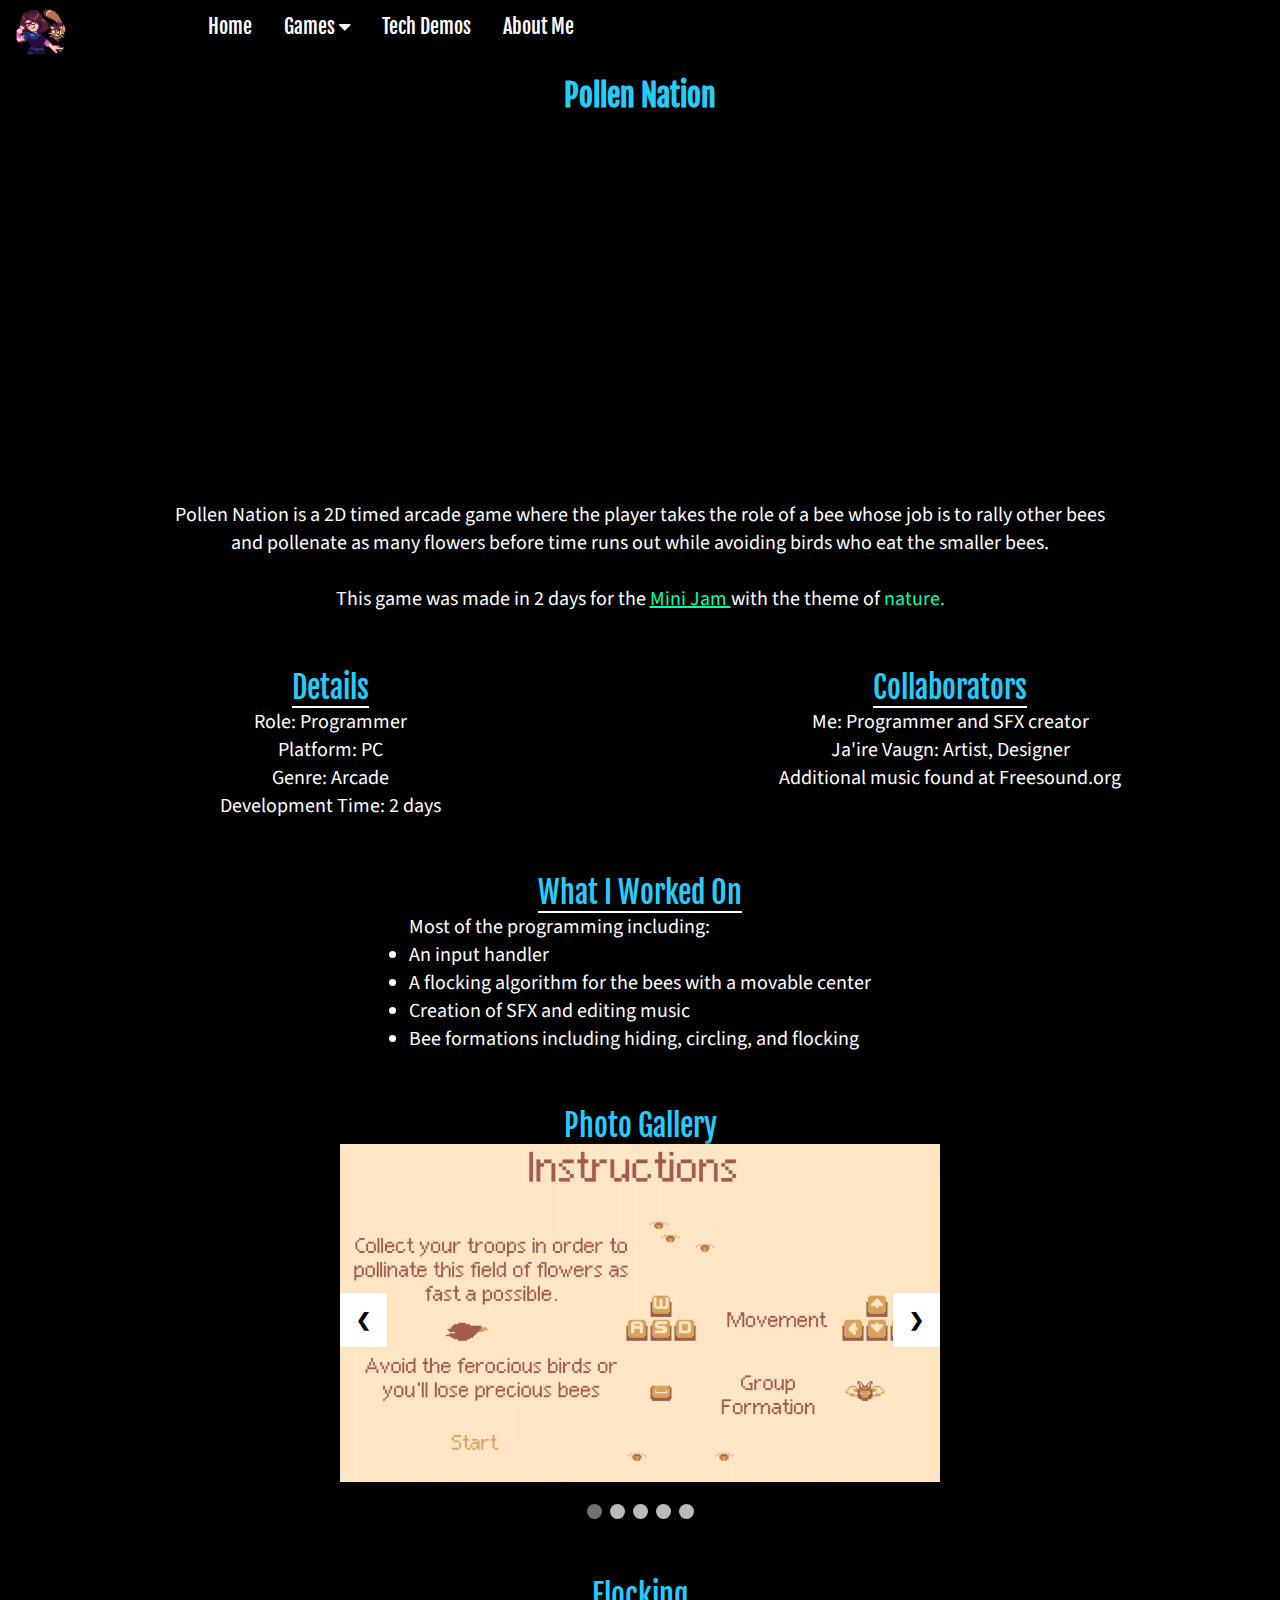
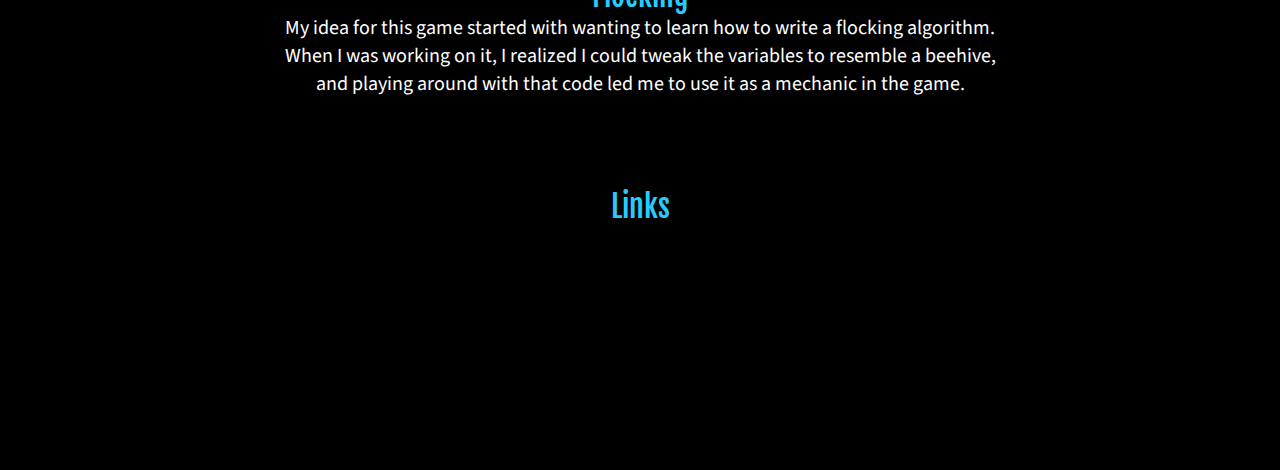
<file: pages/PollenNationAbout.html>
<!DOCTYPE html>
<html lang="en">
    
<!--HEAD-->
<head>
  <title>About</title>
  <meta charset="utf-8" name="viewport" content="width=device-width, initial-scale=1.0"/>
    <link rel="stylesheet" type="text/css" href="../css/StyleGuide.css"/>
    <link rel="stylesheet" href="https://cdnjs.cloudflare.com/ajax/libs/font-awesome/4.7.0/css/font-awesome.min.css">
    <link rel="icon" href="images/icon2.ico">
<style>
@import url('https://fonts.googleapis.com/css?family=Fjalla+One|Source+Sans+Pro&display=swap');
</style> 
</head>

<!--BODY-->
<body> 
<!--HEADER-->
<header>
    <div class="topnav" id="myTopnav">
        <div class="logo" href="../index.html" ><img src="../images/SophieIcon.png" width="50px" alt="logo-img"></div>
        <div class="nav font-one font-size-small">
            <a href="../index.html" class="White">Home</a>
            
        <div class="dropdown">
            <a class="dropbtn" href="#games">Games 
                    <i class="fa fa-caret-down"></i>
            </a>
            <div class="dropdown-content">
                <a href="KakatteAbout.html">Kakatte Koi Yo!</a>
                <a href="HellevatorAbout.html">Hellevator</a>
                <a href="BanggoraAbout.html">Banggora</a>
                <a class="active-nav" href="PollenNationAbout.html">Pollen Nation</a>
                <a href="OnlyDragonAbout.html">The Only Dragon Left</a>
            </div>
        </div> 
            
            <a href="TechDemos.html" class="White">Tech Demos</a>
            <a href="about.html" class="White">About Me</a>
            <a href="javascript:void(0);" class="White icon" onclick="CreateResponsiveNav()"><i class="fa fa-bars"></i></a>
        </div>
    </div>
</header>
    
<!--MAIN-->
<main>
    <h1 class="Blue font-one font-size-big centered">Pollen Nation</h1>
    <br><br><br>
    
<iframe width="560" height="315" src="https://www.youtube.com/embed/kH7KIyq3Fqw" frameborder="0" allow="accelerometer; autoplay; encrypted-media; gyroscope; picture-in-picture" allowfullscreen></iframe>
    <br>
    
    <p class="White font-size-small font-two centered">
        Pollen Nation is a 2D timed arcade game where the player takes the role of a bee whose job is to rally other bees <br> and pollenate as many flowers before time runs out while avoiding birds who eat the smaller bees.
        <br><br>This game was made in 2 days for the <span><a href="https://itch.io/jam/mini-jam-36-nature" target="_blank">Mini Jam </a></span>with the theme of <span class="Green">nature.</span>
        <br><br><br>

    <div class="two-column-wrapper">
        <section>
        <div class="centered">
            <div class="Blue font-size-big font-one centered underline">Details</div>
        </div>
        <ul class="White font-size-small font-two centered" style="list-style-type:none;">
            <li>Role: Programmer</li>
            <li>Platform: PC</li>
            <li>Genre: Arcade</li>
            <li>Development Time: 2 days</li>
        </ul>
        </section>

        <section>
        <div class="centered">
            <div class="Blue font-size-big font-one centered underline">Collaborators</div>
        </div>
        <ul class="White font-size-small font-two centered" style="list-style-type:none;">
            <li>Me: Programmer and SFX creator</li>
            <li>Ja'ire Vaugn: Artist, Designer</li>
            <li>Additional music found at Freesound.org</li>
        </ul>
        </section>     
    </div>   
    <br><br><br>


    <div class="centered">
    <div class="Blue font-size-big font-one underline">What I Worked On</div>
    </div>
        <ul class="White font-size-small font-two" style="display: table; margin: 0 auto;">
            <li style="list-style-type: none">Most of the programming including:</li>
            <li>An input handler</li>
            <li>A flocking algorithm for the bees with a movable center</li>
            <li>Creation of SFX and editing music</li>
            <li>Bee formations including hiding, circling, and flocking</li>
        </ul>l
        
    <br><br><br>   
    <p class ="Blue font-size-big font-one centered">
        Photo Gallery
    </p>
    
      <div class="slideshow-container">

  <!-- Full-width images with number and caption text -->
  <div class="mySlides fade">
    <img src="../images/pollennation1.jpg" style="width:100%">
  </div>

  <div class="mySlides fade">
    <img src="../images/pollennation2.jpg" style="width:100%">
  </div>
          
<div class="mySlides fade">
    <img src="../images/pollennation3.jpg" style="width:100%">
    </div>
          
    <div class="mySlides fade">
    <img src="../images/pollennation4.jpg" style="width:100%">
    </div>
          
    <div class="mySlides fade">
    <img src="../images/pollennation5.jpg" style="width:100%">
    </div>
    

  <!-- Next and previous buttons -->
  <a class="prev" onclick="plusSlides(-1)">&#10094;</a>
  <a class="next" onclick="plusSlides(1)">&#10095;</a>
  </div>
  <br>

<!-- The dots/circles -->
<div style="text-align:center">
  <span class="dot" onclick="currentSlide(1)"></span>
  <span class="dot" onclick="currentSlide(2)"></span>
  <span class="dot" onclick="currentSlide(3)"></span>
  <span class="dot" onclick="currentSlide(4)"></span>
  <span class="dot" onclick="currentSlide(5)"></span>
</div>   
    
    <br><br><br>
    <div class="Blue font-size-big font-one centered">Flocking</div>
    <div class="White font-size-small font-two centered">My idea for this game started with wanting to learn how to write a flocking algorithm. <br> When I was working on it, I realized I could tweak the variables to resemble a beehive, <br> and playing around with that code led me to use it as a mechanic in the game.</div>
    <br><br>
    
    <br><br><br>
    <div class="Blue font-size-big font-one centered">Links</div>
    <br>
    
<iframe frameborder="0" src="https://itch.io/embed/481046?bg_color=ffe4c2&amp;fg_color=a9604c&amp;link_color=dca456&amp;border_color=b98133" width="552" height="167"><a href="https://definitelynotashark.itch.io/pollen-nation">Pollen Nation by DefinitelyNotAShark, Fxy</a></iframe>

    <script src="../js/events.js"></script>
</main>
    
<footer></footer>

<!--END BODY-->
</body>
    
</html>
</file>
<file: css/StyleGuide.css>
* {
        margin: 0;
        padding: 0;
        border: 0;
        outline: 0;
        font-size: 100%;
        vertical-align: baseline;
        background: transparent;
        box-sizing:border-box
    }

a {color: #00ffaa;}

a:hover {color: #fff563;}

/*________________________________
PRESETS
--------------------------------*/

.Green{color: #00ffaa;}

.Yellow{color: #fff563;}

.Blue{color: #26ccff;}

.White{color: #FFFFFF;}

.font-one{font-family: 'Fjalla One', sans-serif;}

.font-two{font-family: 'Source Sans Pro', sans-serif;}

.font-size-big{font-size: 30px;}

.font-size-small{font-size: 20px;}

.centered{ text-align: center;}

.centered-image{ 
  display: block;
  margin-left: auto;
  margin-right: auto;
  width: 30%;
}

.underline{border-bottom: 2px solid #FFFFFF; display: inline-block;}

.long-fade{
    /*    ANIMATIONS Fade in*/
    -webkit-animation: fadein 5s; /* Safari, Chrome and Opera > 12.1 */
    -moz-animation: fadein 5s; /* Firefox < 16 */
    -ms-animation: fadein 5s; /* Internet Explorer */
     -o-animation: fadein 5s; /* Opera < 12.1 */
     animation: fadein 5s;
}

.short-fade{
    /*    ANIMATIONS Fade in*/
    -webkit-animation: fadein 2s; /* Safari, Chrome and Opera > 12.1 */
    -moz-animation: fadein 2s; /* Firefox < 16 */
    -ms-animation: fadein 2s; /* Internet Explorer */
     -o-animation: fadein 2s; /* Opera < 12.1 */
     animation: fadein 2s;
}

/*________________________________
HEADER
--------------------------------*/

header{   
    text-align: center;
    width: 100%;
    height:  auto;
    position: relative; 
}


.banner{
    text-shadow: 2px 2px #000000;
    margin-left: 50px;
    float: left;   
}

.videoBanner{
    position: relative;
    width: 100%;
    height: 90vh;
    overflow: hidden;
}

video {
    width: 100%;
    height: 500px;
    object-fit: cover;
    z-index: -100;  
}

.fullLogo{
    margin: 0 auto;
    -moz-box-shadow: 1px 1px 5px #000000;
    -webkit-box-shadow: 1px 1px 5px #000000;
        box-shadow: 1px 1px 5px #000000;
}

/*________________________________
MAIN GAME STUFF
--------------------------------*/

.h2{
    text-align: center;
}

/*________________________________
NAVBAR IMPROVED
--------------------------------*/

.topnav {
  overflow: hidden;
   background-color: #000000;
}

.topnav a {
  float: left;
  display: block;
  text-align: center;
  padding: 14px 16px;
  text-decoration: none;

}

.active-nav {
  border-bottom: 2px solid #00ffaa;
}

.topnav .icon {
  display: none;
}

.dropdown {
  float: left;
  overflow: hidden;
}

.dropdown .dropbtn {   
  outline: none;
  color: white;
  padding: 14px 16px;
  background-color: inherit;
  font-family: inherit;
  margin: 0;
    float: none;
}

.dropdown-content {
  display: none;
  position: absolute;
  background-color: #000000;
  min-width: 160px;
  z-index: 1;
    
}

.dropdown-content a {
  float: none;
  color: #FFFFFF;
  padding: 12px 16px;
  text-decoration: none;
  display: block;
  text-align: left;
  border: 2px solid black;
}

.topnav a:hover, .dropdown:hover .dropbtn {
    border-bottom: 2px solid #fff563;
    color: white;
}

.dropdown-content a:hover {
  border-bottom: 2px solid #fff563; 
  color: white;
}

.dropdown:hover .dropdown-content {
  display: block;
}

.logo{ 
    display: block;
    position: absolute;
    top: 4px;
    left: 16px;
}

.nav {
    display: inline-block;
    width: 70%;
}


/*________________________________
MAIN
--------------------------------*/

main{
    background-color: #000000; 
    padding: 20px;
}

/*https://developer.mozilla.org/en-US/docs/Web/CSS/CSS_Grid_Layout*/

.wrapper{   
    padding-top: 30px;
    display: grid;
    grid-gap: 30px;
    
/*    make 3 columns that take up an equal amount of space*/
    grid-template-columns: 1fr 1fr 1fr;
    grid-auto-rows: auto;
    justify-items: center;
}

.two-column-wrapper{
    display: grid;
    
/*    make 3 columns that take up an equal amount of space*/
    grid-template-columns: 1fr 1fr;
    grid-auto-rows: auto;
    justify-items: center;
}

.identifier{
    position: absolute;
    background-color: #000000;
    color: #FFFFFF;
    
    padding: 5px;
    z-index: 1000; /*Keep it in front of the picture*/
}


/*https://www.w3schools.com/css/css3_images.asp*/

.pic-container{
  width: 90%;
  background-color: #000000;
  overflow: hidden;
    text-align: center;
}

.pic-container:hover{
    cursor: pointer;
}

.pic-container img{   
    height: auto;
    transition: transform .2s, visibility .25s ease-in;
}

.pic-container img:hover{
    -webkit-transform:scale(1.2); /* Safari and Chrome */
        -moz-transform:scale(1.2); /* Firefox */
        -ms-transform:scale(1.2); /* IE 9 */
        -o-transform:scale(1.2); /* Opera */
         transform:scale(1.2);
    
    cursor: pointer;
}

.text-container{
    z-index: 1000;
    position:relative; /*Important! keeps image from overlapping!!!*/
    background-color: #000000;
}

.Back{
    background-repeat: no-repeat;
    background-size: cover;
    
    height: 120vh;
    width: auto;
    
    display: block;
    text-align: center;
}

iframe{
    margin: 0 auto;
    display: block;
}

/*________________________________
SLIDESHOW
--------------------------------*/

/* Slideshow container */
.slideshow-container {
  max-width: 600px;
  position: relative;
  margin: auto;
    
    -moz-box-shadow: 1px 1px 5px #000000;
    -webkit-box-shadow: 1px 1px 5px #000000;
        box-shadow: 1px 1px 5px #000000;
  overflow: hidden
}

.mySlides {
  display: none;
}

/* Next & previous buttons */
.prev, .next {
  cursor: pointer;
  position: absolute;
  top: 50%;
  width: auto;
  margin-top: -22px;
  padding: 16px;
  color: black;
  background-color: white;
  font-weight: bold;
  font-size: 18px;
  transition: 0.6s ease;
  border-radius: 0 3px 3px 0;
  user-select: none;
}

/* Position the "next button" to the right */
.next {
  right: 0;
  border-radius: 3px 0 0 3px;
}

/* On hover, add a black background color with a little bit see-through */
.prev:hover, .next:hover {
  background-color: rgba(255,255,255,0.5);
}

/* The dots/bullets/indicators */
.dot {
  cursor: pointer;
  height: 15px;
  width: 15px;
  margin: 0 2px;
  background-color: #bbb;
  border-radius: 50%;
  display: inline-block;
  transition: background-color 0.6s ease;
}

.active, .dot:hover {
  background-color: #717171;
}

/* Fading animation */
.fade {
  -webkit-animation-name: fade;
  -webkit-animation-duration: 1.5s;
  animation-name: fade;
  animation-duration: 1.5s;
}

@-webkit-keyframes fade {
  from {opacity: .4}
  to {opacity: 1}
}

@keyframes fade {
  from {opacity: .4}
  to {opacity: 1}
}

@keyframes fadein {
    from { opacity: 0; }
    to   { opacity: 1; }
}

/* Firefox < 16 */
@-moz-keyframes fadein {
    from { opacity: 0; }
    to   { opacity: 1; }
}

/* Safari, Chrome and Opera > 12.1 */
@-webkit-keyframes fadein {
    from { opacity: 0; }
    to   { opacity: 1; }
}

/* Internet Explorer */
@-ms-keyframes fadein {
    from { opacity: 0; }
    to   { opacity: 1; }
}

/* Opera < 12.1 */
@-o-keyframes fadein {
    from { opacity: 0; }
    to   { opacity: 1; }
}

footer{
    padding: 20px;
    background-color: black;
}

/*________________________________
CREATE RESPONSIVE SCREEN
--------------------------------*/



@media screen and (max-width: 600px) {
  .topnav a:not(:first-child), .dropdown .dropbtn {
    display: none;
  }
  .topnav a.icon {
    float: right;
    display: block;
  }
    
    .wrapper{
    grid-template-columns: 1fr;
    }
    .two-column-wrapper{
    grid-template-columns: 1fr;
    }
}

@media screen and (max-width: 600px) {
  .topnav.responsive {position: relative;}
  .topnav.responsive .icon {
    position: absolute;
    right: 0;
    top: 0;
  }
  .topnav.responsive a {
    float: none;
    display: block;
    text-align: left;
  }
  .topnav.responsive .dropdown {float: none;}
  .topnav.responsive .dropdown-content {position: relative;}
  .topnav.responsive .dropdown .dropbtn {
    display: block;
    width: 100%;
    text-align: left;
  }
    .logo{
        float: none;
    }
    
    
    .arjs-loader div {
    text-align: center;
    font-size: 1.25em;
    color: white;
  }
    
      .arjs-loader {
    height: 100%;
    width: 100%;
    position: absolute;
    top: 0;
    left: 0;
    background-color: rgba(0, 0, 0, 0.8);
    z-index: 9999;
    display: flex;
    justify-content: center;
    align-items: center;
  }
}
</file>
